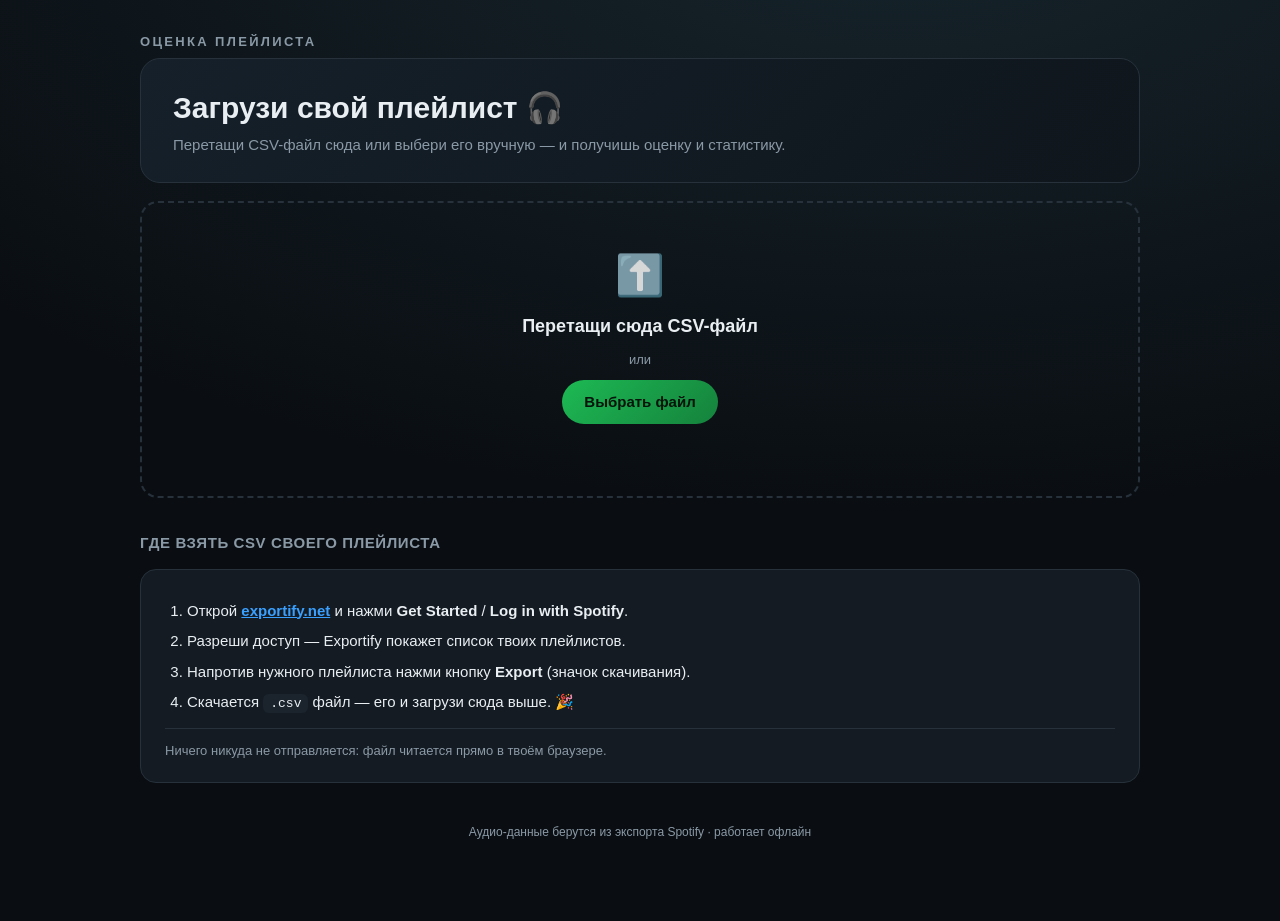
<file: index.html>
<!DOCTYPE html>
<html lang="ru">
<head>
<meta charset="utf-8">
<meta name="viewport" content="width=device-width, initial-scale=1">
<title>Оценка плейлиста</title>
<link rel="stylesheet" href="css/style.css">
</head>
<body>

<!-- ЭКРАН ЗАГРУЗКИ -->
<div class="wrap" id="screen-upload">
  <h1>Оценка плейлиста</h1>

  <div class="hero hero-upload">
    <div class="meta">
      <div class="title">Загрузи свой плейлист 🎧</div>
      <div class="sub">Перетащи CSV-файл сюда или выбери его вручную — и получишь оценку и статистику.</div>
    </div>
  </div>

  <div class="dropzone" id="dropzone">
    <div class="dz-icon">⬆️</div>
    <div class="dz-title">Перетащи сюда CSV-файл</div>
    <div class="dz-sub">или</div>
    <label class="btn">
      Выбрать файл
      <input type="file" id="fileInput" accept=".csv,text/csv" hidden>
    </label>
    <div class="dz-err" id="dzErr"></div>
  </div>

  <h2>Где взять CSV своего плейлиста</h2>
  <div class="panel guide">
    <ol>
      <li>Открой <a href="https://exportify.net/" target="_blank" rel="noopener">exportify.net</a> и нажми <b>Get Started</b> / <b>Log in with Spotify</b>.</li>
      <li>Разреши доступ — Exportify покажет список твоих плейлистов.</li>
      <li>Напротив нужного плейлиста нажми кнопку <b>Export</b> (значок скачивания).</li>
      <li>Скачается <code>.csv</code> файл — его и загрузи сюда выше. 🎉</li>
    </ol>
    <div class="note">Ничего никуда не отправляется: файл читается прямо в твоём браузере.</div>
  </div>

  <div class="foot">Аудио-данные берутся из экспорта Spotify · работает офлайн</div>
</div>

<!-- ЭКРАН РЕЗУЛЬТАТА -->
<div class="wrap" id="screen-result" hidden>
  <div class="topbar">
    <h1>Оценка плейлиста</h1>
    <button class="btn-ghost" id="backBtn">← загрузить другой</button>
  </div>

  <div class="hero">
    <div class="grade" id="grade">–</div>
    <div class="meta">
      <div class="title" id="ptitle">Мой плейлист</div>
      <div class="sub" id="verdict"></div>
      <div class="scorebar"><span id="sbar" style="width:0%"></span></div>
      <div class="scoretxt" id="stext"></div>
    </div>
  </div>

  <div class="cards" id="cards"></div>

  <section id="sec-features">
    <h2>Профиль звучания</h2>
    <div class="panel" id="features"></div>
  </section>

  <div class="grid2">
    <div>
      <h2>Топ артистов</h2>
      <div class="panel" id="artists"></div>
    </div>
    <div>
      <h2>Топ жанров</h2>
      <div class="panel" id="genres"></div>
    </div>
  </div>

  <h2>По годам выпуска</h2>
  <div class="panel"><div class="years" id="years"></div></div>

  <section id="sec-sup">
    <h2>Рекорды плейлиста</h2>
    <div class="sup" id="sup"></div>
  </section>

  <div class="foot" id="resfoot"></div>
</div>

<script src="js/app.js"></script>
</body>
</html>
</file>
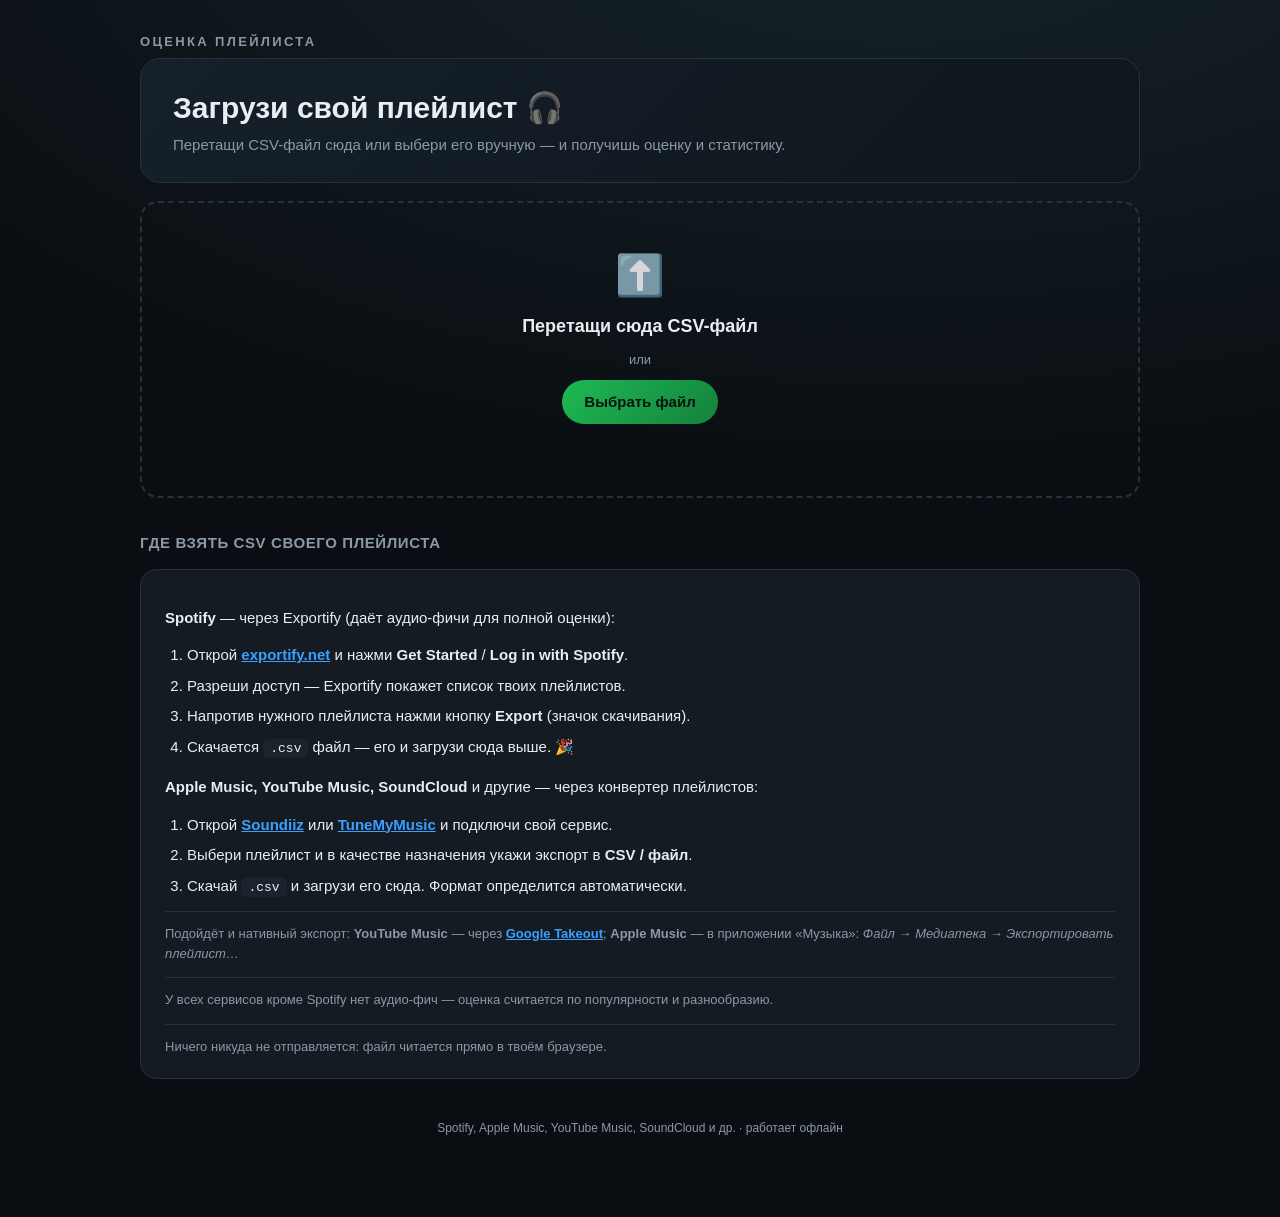
<file: docs/index.html>
<!DOCTYPE html>
<html lang="ru">
<head>
<meta charset="utf-8">
<meta name="viewport" content="width=device-width, initial-scale=1">
<title>Оценка плейлиста</title>
<link rel="stylesheet" href="css/style.css">
</head>
<body>

<!-- ЭКРАН ЗАГРУЗКИ -->
<div class="wrap" id="screen-upload">
  <h1>Оценка плейлиста</h1>

  <div class="hero hero-upload">
    <div class="meta">
      <div class="title">Загрузи свой плейлист 🎧</div>
      <div class="sub">Перетащи CSV-файл сюда или выбери его вручную — и получишь оценку и статистику.</div>
    </div>
  </div>

  <div class="dropzone" id="dropzone">
    <div class="dz-icon">⬆️</div>
    <div class="dz-title">Перетащи сюда CSV-файл</div>
    <div class="dz-sub">или</div>
    <label class="btn">
      Выбрать файл
      <input type="file" id="fileInput" accept=".csv,.txt,text/csv,text/plain" hidden>
    </label>
    <div class="dz-err" id="dzErr"></div>
  </div>

  <h2>Где взять CSV своего плейлиста</h2>
  <div class="panel guide">
    <p><b>Spotify</b> — через Exportify (даёт аудио-фичи для полной оценки):</p>
    <ol>
      <li>Открой <a href="https://exportify.net/" target="_blank" rel="noopener">exportify.net</a> и нажми <b>Get Started</b> / <b>Log in with Spotify</b>.</li>
      <li>Разреши доступ — Exportify покажет список твоих плейлистов.</li>
      <li>Напротив нужного плейлиста нажми кнопку <b>Export</b> (значок скачивания).</li>
      <li>Скачается <code>.csv</code> файл — его и загрузи сюда выше. 🎉</li>
    </ol>

    <p style="margin-top:18px"><b>Apple Music, YouTube Music, SoundCloud</b> и другие — через конвертер плейлистов:</p>
    <ol>
      <li>Открой <a href="https://soundiiz.com/" target="_blank" rel="noopener">Soundiiz</a> или <a href="https://www.tunemymusic.com/" target="_blank" rel="noopener">TuneMyMusic</a> и подключи свой сервис.</li>
      <li>Выбери плейлист и в качестве назначения укажи экспорт в <b>CSV / файл</b>.</li>
      <li>Скачай <code>.csv</code> и загрузи его сюда. Формат определится автоматически.</li>
    </ol>
    <div class="note">
      Подойдёт и нативный экспорт: <b>YouTube Music</b> — через <a href="https://takeout.google.com/" target="_blank" rel="noopener">Google Takeout</a>;
      <b>Apple Music</b> — в приложении «Музыка»: <i>Файл → Медиатека → Экспортировать плейлист…</i>
    </div>
    <div class="note">У всех сервисов кроме Spotify нет аудио-фич — оценка считается по популярности и разнообразию.</div>
    <div class="note">Ничего никуда не отправляется: файл читается прямо в твоём браузере.</div>
  </div>

  <div class="foot">Spotify, Apple Music, YouTube Music, SoundCloud и др. · работает офлайн</div>
</div>

<!-- ЭКРАН РЕЗУЛЬТАТА -->
<div class="wrap" id="screen-result" hidden>
  <div class="topbar">
    <h1>Оценка плейлиста</h1>
    <button class="btn-ghost" id="backBtn">← загрузить другой</button>
  </div>

  <div class="hero">
    <div class="grade" id="grade">–</div>
    <div class="meta">
      <div class="title" id="ptitle">Мой плейлист</div>
      <div class="sub" id="verdict"></div>
      <div class="scorebar"><span id="sbar" style="width:0%"></span></div>
      <div class="scoretxt" id="stext"></div>
    </div>
  </div>

  <div class="cards" id="cards"></div>

  <section id="sec-features">
    <h2>Профиль звучания</h2>
    <div class="panel" id="features"></div>
  </section>

  <div class="grid2">
    <div>
      <h2>Топ артистов</h2>
      <div class="panel" id="artists"></div>
    </div>
    <div>
      <h2>Топ жанров</h2>
      <div class="panel" id="genres"></div>
    </div>
  </div>

  <h2>По годам выпуска</h2>
  <div class="panel"><div class="years" id="years"></div></div>

  <section id="sec-sup">
    <h2>Рекорды плейлиста</h2>
    <div class="sup" id="sup"></div>
  </section>

  <div class="foot" id="resfoot"></div>
</div>

<script src="js/app.js"></script>
</body>
</html>
</file>
<file: css/style.css>
:root{
  --bg:#0a0e12; --card:#141b22; --card2:#1b242d; --line:#26313b;
  --txt:#e8eef2; --muted:#8a99a6; --accent:#1db954; --accent2:#3aa0ff;
}
*{box-sizing:border-box}
body{margin:0;background:radial-gradient(1200px 600px at 70% -10%,#16242b,transparent),var(--bg);
  color:var(--txt);font:15px/1.5 -apple-system,Segoe UI,Roboto,Helvetica,Arial,sans-serif;}
.wrap{max-width:1040px;margin:0 auto;padding:32px 20px 80px}
h1{font-size:13px;letter-spacing:.18em;text-transform:uppercase;color:var(--muted);margin:0 0 6px;font-weight:600}
h2{font-size:15px;margin:34px 0 14px;letter-spacing:.04em;color:var(--muted);text-transform:uppercase;font-weight:600}

.topbar{display:flex;align-items:center;justify-content:space-between;gap:12px}

.hero{display:flex;gap:28px;align-items:center;flex-wrap:wrap;
  background:linear-gradient(135deg,#15202a,#0f161c);border:1px solid var(--line);
  border-radius:20px;padding:30px 32px}
.hero-upload{padding:26px 32px}
.grade{font-size:84px;font-weight:800;line-height:1;
  background:linear-gradient(135deg,var(--accent),var(--accent2));-webkit-background-clip:text;background-clip:text;color:transparent;
  opacity:0;transform:scale(.4);animation:pop .7s cubic-bezier(.18,1.5,.4,1) .25s forwards}
@keyframes pop{to{opacity:1;transform:scale(1)}}
.hero .meta{flex:1;min-width:220px}
.hero .title{font-size:30px;font-weight:800;margin:0 0 4px}
.hero .sub{color:var(--muted);margin:0 0 16px}
.hero-upload .sub{margin:0}

.scorebar{height:10px;background:var(--card2);border-radius:999px;overflow:hidden;max-width:420px}
.scorebar>span{display:block;height:100%;width:0;background:linear-gradient(90deg,var(--accent),var(--accent2));transition:width 1.4s cubic-bezier(.22,1,.36,1)}
.scoretxt{font-size:13px;color:var(--muted);margin-top:8px}

/* ---- dropzone ---- */
.dropzone{margin-top:18px;border:2px dashed var(--line);border-radius:18px;padding:42px 24px;text-align:center;
  transition:border-color .2s ease,background .2s ease,transform .2s ease}
.dropzone.drag{border-color:var(--accent);background:#13241c;transform:scale(1.01)}
.dz-icon{font-size:40px;opacity:.85}
.dz-title{font-size:18px;font-weight:700;margin-top:8px}
.dz-sub{color:var(--muted);font-size:13px;margin:10px 0}
.dz-err{color:#ff6b6b;font-size:13px;margin-top:12px;min-height:18px}
.btn{display:inline-block;cursor:pointer;background:linear-gradient(135deg,var(--accent),#15823c);color:#06140b;
  font-weight:700;padding:11px 22px;border-radius:999px;border:0;transition:transform .15s ease,box-shadow .2s ease}
.btn:hover{transform:translateY(-2px);box-shadow:0 10px 24px -10px var(--accent)}
.btn-ghost{cursor:pointer;background:transparent;border:1px solid var(--line);color:var(--muted);
  padding:8px 16px;border-radius:999px;font-size:13px;transition:border-color .2s,color .2s}
.btn-ghost:hover{border-color:var(--accent);color:var(--txt)}

/* ---- guide ---- */
.guide ol{margin:0;padding-left:22px}
.guide li{margin:8px 0}
.guide a{color:var(--accent2);font-weight:600}
.guide code{background:var(--card2);padding:2px 7px;border-radius:6px;font-size:13px}
.guide .note{margin-top:14px;color:var(--muted);font-size:13px;border-top:1px solid var(--line);padding-top:12px}

.cards{display:grid;grid-template-columns:repeat(auto-fit,minmax(150px,1fr));gap:14px;margin-top:18px}
.card{background:var(--card);border:1px solid var(--line);border-radius:14px;padding:18px;transition:transform .25s ease,border-color .25s ease,box-shadow .25s ease}
.card:hover{transform:translateY(-4px);border-color:var(--accent);box-shadow:0 10px 30px -12px #1db95455}
.card .k{font-size:28px;font-weight:800}
.card .l{color:var(--muted);font-size:13px;margin-top:2px}

.panel{background:var(--card);border:1px solid var(--line);border-radius:16px;padding:22px 24px}
.grid2{display:grid;grid-template-columns:1fr 1fr;gap:18px}
@media(max-width:760px){.grid2{grid-template-columns:1fr}}

.row{display:grid;grid-template-columns:130px 1fr 46px;align-items:center;gap:12px;margin:9px 0}
.row .name{color:var(--muted);font-size:13px;text-transform:capitalize}
.row .val{text-align:right;font-variant-numeric:tabular-nums;color:var(--muted);font-size:13px}
.bar{height:9px;background:var(--card2);border-radius:999px;overflow:hidden}
.bar>span{display:block;height:100%;width:0;border-radius:999px;background:linear-gradient(90deg,var(--accent),var(--accent2));transition:width 1.1s cubic-bezier(.22,1,.36,1)}

.lrow{display:grid;grid-template-columns:1fr auto;gap:10px;align-items:center;margin:7px 0}
.lrow .lbar{position:relative;background:var(--card2);border-radius:8px;height:30px;overflow:hidden}
.lrow .lbar>span{position:absolute;inset:0;width:0;background:linear-gradient(90deg,#1db95455,#3aa0ff44);border-left:3px solid var(--accent);transition:width 1s cubic-bezier(.22,1,.36,1)}
.lrow .lbar>b{position:absolute;left:10px;top:50%;transform:translateY(-50%);font-weight:600;font-size:13px;white-space:nowrap}
.lrow .c{color:var(--muted);font-size:13px;font-variant-numeric:tabular-nums;min-width:34px;text-align:right}

.sup{display:grid;grid-template-columns:repeat(auto-fit,minmax(220px,1fr));gap:14px}
.sup .item{background:var(--card2);border-radius:12px;padding:14px 16px;transition:transform .25s ease,background .25s ease}
.sup .item:hover{transform:translateY(-3px);background:#222e38}
.sup .tag{font-size:12px;color:var(--accent);text-transform:uppercase;letter-spacing:.08em;font-weight:700}
.sup .t{font-weight:700;margin-top:4px}
.sup .a{color:var(--muted);font-size:13px}

.years{display:flex;align-items:flex-end;gap:4px;height:120px;margin-top:6px}
.years .y{flex:1;display:flex;flex-direction:column;justify-content:flex-end;align-items:center;gap:6px}
.years .y .yb{width:100%;background:linear-gradient(180deg,var(--accent),#0f6e34);border-radius:4px 4px 0 0;min-height:2px;transition:height 1s cubic-bezier(.22,1,.36,1)}
.years .y .yl{font-size:10px;color:var(--muted);transform:rotate(-45deg);white-space:nowrap}

.foot{color:var(--muted);font-size:12px;margin-top:40px;text-align:center}
.chip{display:inline-block;background:var(--card2);border:1px solid var(--line);border-radius:999px;padding:4px 12px;font-size:12px;color:var(--muted);margin:3px}

/* reveal on scroll */
.reveal{opacity:0;transform:translateY(22px);transition:opacity .6s ease,transform .6s cubic-bezier(.22,1,.36,1)}
.reveal.in{opacity:1;transform:none}
@media(prefers-reduced-motion:reduce){*{animation:none!important;transition:none!important}.reveal{opacity:1;transform:none}}
</file>
<file: docs/css/style.css>
:root{
  --bg:#0a0e12; --card:#141b22; --card2:#1b242d; --line:#26313b;
  --txt:#e8eef2; --muted:#8a99a6; --accent:#1db954; --accent2:#3aa0ff;
}
*{box-sizing:border-box}
body{margin:0;background:radial-gradient(1200px 600px at 70% -10%,#16242b,transparent),var(--bg);
  color:var(--txt);font:15px/1.5 -apple-system,Segoe UI,Roboto,Helvetica,Arial,sans-serif;}
.wrap{max-width:1040px;margin:0 auto;padding:32px 20px 80px}
h1{font-size:13px;letter-spacing:.18em;text-transform:uppercase;color:var(--muted);margin:0 0 6px;font-weight:600}
h2{font-size:15px;margin:34px 0 14px;letter-spacing:.04em;color:var(--muted);text-transform:uppercase;font-weight:600}

.topbar{display:flex;align-items:center;justify-content:space-between;gap:12px}

.hero{display:flex;gap:28px;align-items:center;flex-wrap:wrap;
  background:linear-gradient(135deg,#15202a,#0f161c);border:1px solid var(--line);
  border-radius:20px;padding:30px 32px}
.hero-upload{padding:26px 32px}
.grade{font-size:84px;font-weight:800;line-height:1;
  background:linear-gradient(135deg,var(--accent),var(--accent2));-webkit-background-clip:text;background-clip:text;color:transparent;
  opacity:0;transform:scale(.4);animation:pop .7s cubic-bezier(.18,1.5,.4,1) .25s forwards}
@keyframes pop{to{opacity:1;transform:scale(1)}}
.hero .meta{flex:1;min-width:220px}
.hero .title{font-size:30px;font-weight:800;margin:0 0 4px}
.hero .sub{color:var(--muted);margin:0 0 16px}
.hero-upload .sub{margin:0}

.scorebar{height:10px;background:var(--card2);border-radius:999px;overflow:hidden;max-width:420px}
.scorebar>span{display:block;height:100%;width:0;background:linear-gradient(90deg,var(--accent),var(--accent2));transition:width 1.4s cubic-bezier(.22,1,.36,1)}
.scoretxt{font-size:13px;color:var(--muted);margin-top:8px}

/* ---- dropzone ---- */
.dropzone{margin-top:18px;border:2px dashed var(--line);border-radius:18px;padding:42px 24px;text-align:center;
  transition:border-color .2s ease,background .2s ease,transform .2s ease}
.dropzone.drag{border-color:var(--accent);background:#13241c;transform:scale(1.01)}
.dz-icon{font-size:40px;opacity:.85}
.dz-title{font-size:18px;font-weight:700;margin-top:8px}
.dz-sub{color:var(--muted);font-size:13px;margin:10px 0}
.dz-err{color:#ff6b6b;font-size:13px;margin-top:12px;min-height:18px}
.btn{display:inline-block;cursor:pointer;background:linear-gradient(135deg,var(--accent),#15823c);color:#06140b;
  font-weight:700;padding:11px 22px;border-radius:999px;border:0;transition:transform .15s ease,box-shadow .2s ease}
.btn:hover{transform:translateY(-2px);box-shadow:0 10px 24px -10px var(--accent)}
.btn-ghost{cursor:pointer;background:transparent;border:1px solid var(--line);color:var(--muted);
  padding:8px 16px;border-radius:999px;font-size:13px;transition:border-color .2s,color .2s}
.btn-ghost:hover{border-color:var(--accent);color:var(--txt)}

/* ---- guide ---- */
.guide ol{margin:0;padding-left:22px}
.guide li{margin:8px 0}
.guide a{color:var(--accent2);font-weight:600}
.guide code{background:var(--card2);padding:2px 7px;border-radius:6px;font-size:13px}
.guide .note{margin-top:14px;color:var(--muted);font-size:13px;border-top:1px solid var(--line);padding-top:12px}

.cards{display:grid;grid-template-columns:repeat(auto-fit,minmax(150px,1fr));gap:14px;margin-top:18px}
.card{background:var(--card);border:1px solid var(--line);border-radius:14px;padding:18px;transition:transform .25s ease,border-color .25s ease,box-shadow .25s ease}
.card:hover{transform:translateY(-4px);border-color:var(--accent);box-shadow:0 10px 30px -12px #1db95455}
.card .k{font-size:28px;font-weight:800}
.card .l{color:var(--muted);font-size:13px;margin-top:2px}

.panel{background:var(--card);border:1px solid var(--line);border-radius:16px;padding:22px 24px}
.grid2{display:grid;grid-template-columns:1fr 1fr;gap:18px}
@media(max-width:760px){.grid2{grid-template-columns:1fr}}

.row{display:grid;grid-template-columns:130px 1fr 46px;align-items:center;gap:12px;margin:9px 0}
.row .name{color:var(--muted);font-size:13px;text-transform:capitalize}
.row .val{text-align:right;font-variant-numeric:tabular-nums;color:var(--muted);font-size:13px}
.bar{height:9px;background:var(--card2);border-radius:999px;overflow:hidden}
.bar>span{display:block;height:100%;width:0;border-radius:999px;background:linear-gradient(90deg,var(--accent),var(--accent2));transition:width 1.1s cubic-bezier(.22,1,.36,1)}

.lrow{display:grid;grid-template-columns:1fr auto;gap:10px;align-items:center;margin:7px 0}
.lrow .lbar{position:relative;background:var(--card2);border-radius:8px;height:30px;overflow:hidden}
.lrow .lbar>span{position:absolute;inset:0;width:0;background:linear-gradient(90deg,#1db95455,#3aa0ff44);border-left:3px solid var(--accent);transition:width 1s cubic-bezier(.22,1,.36,1)}
.lrow .lbar>b{position:absolute;left:10px;top:50%;transform:translateY(-50%);font-weight:600;font-size:13px;white-space:nowrap}
.lrow .c{color:var(--muted);font-size:13px;font-variant-numeric:tabular-nums;min-width:34px;text-align:right}

.sup{display:grid;grid-template-columns:repeat(auto-fit,minmax(220px,1fr));gap:14px}
.sup .item{background:var(--card2);border-radius:12px;padding:14px 16px;transition:transform .25s ease,background .25s ease}
.sup .item:hover{transform:translateY(-3px);background:#222e38}
.sup .tag{font-size:12px;color:var(--accent);text-transform:uppercase;letter-spacing:.08em;font-weight:700}
.sup .t{font-weight:700;margin-top:4px}
.sup .a{color:var(--muted);font-size:13px}

.years{display:flex;align-items:flex-end;gap:4px;height:120px;margin-top:6px}
.years .y{flex:1;display:flex;flex-direction:column;justify-content:flex-end;align-items:center;gap:6px}
.years .y .yb{width:100%;background:linear-gradient(180deg,var(--accent),#0f6e34);border-radius:4px 4px 0 0;min-height:2px;transition:height 1s cubic-bezier(.22,1,.36,1)}
.years .y .yl{font-size:10px;color:var(--muted);transform:rotate(-45deg);white-space:nowrap}

.foot{color:var(--muted);font-size:12px;margin-top:40px;text-align:center}
.chip{display:inline-block;background:var(--card2);border:1px solid var(--line);border-radius:999px;padding:4px 12px;font-size:12px;color:var(--muted);margin:3px}

/* reveal on scroll */
.reveal{opacity:0;transform:translateY(22px);transition:opacity .6s ease,transform .6s cubic-bezier(.22,1,.36,1)}
.reveal.in{opacity:1;transform:none}
@media(prefers-reduced-motion:reduce){*{animation:none!important;transition:none!important}.reveal{opacity:1;transform:none}}
</file>
